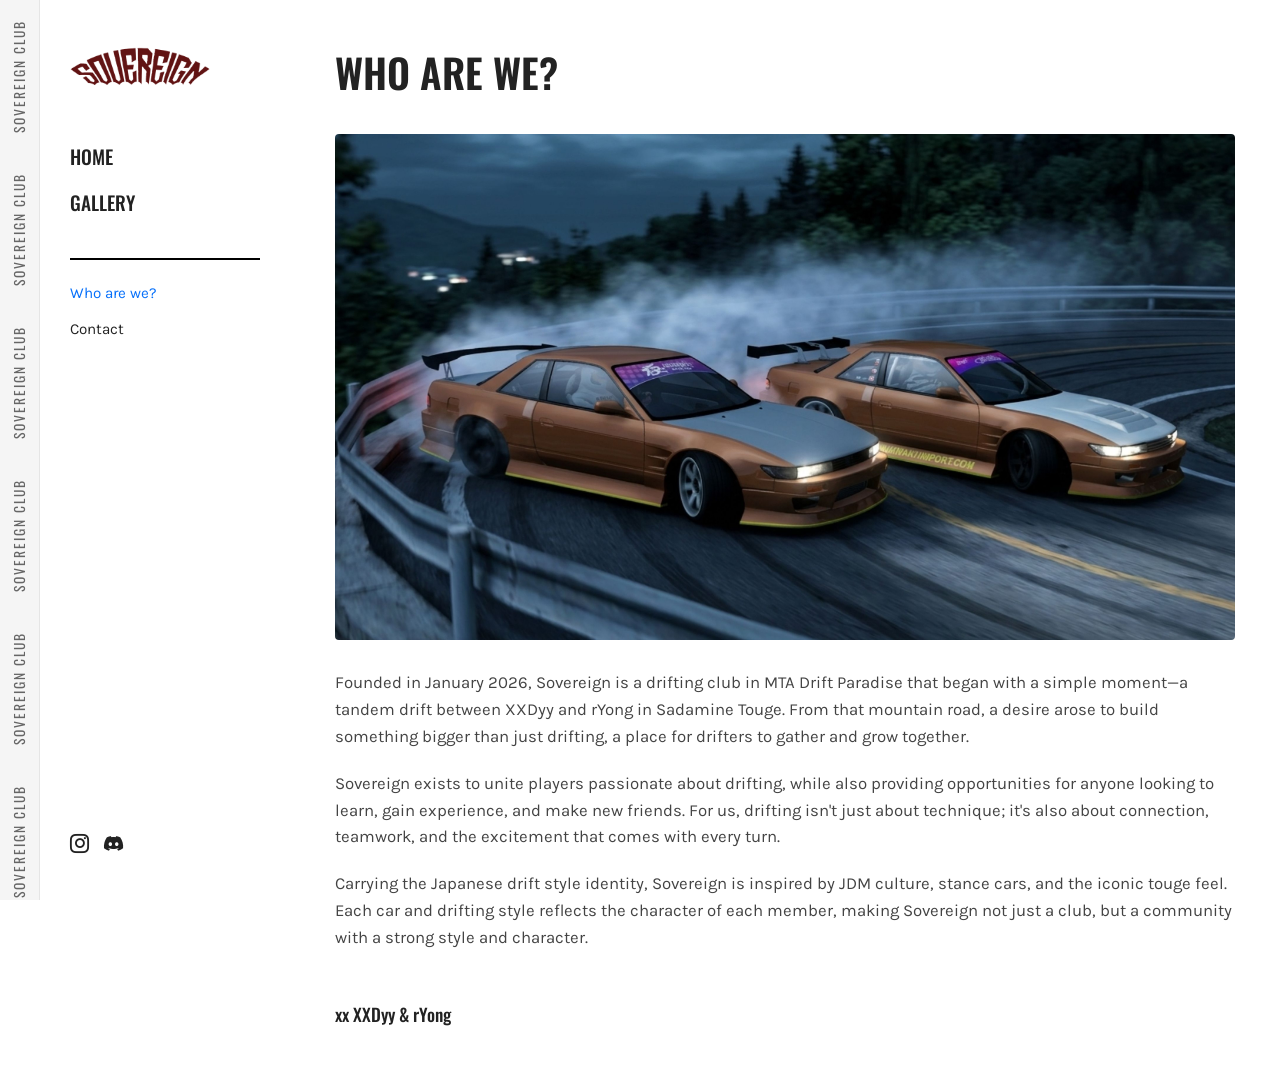
<file: index.html>
<!doctype html>
<html lang="en">
  <head>
    <meta name="google" content="notranslate" />
    <meta charset="UTF-8" />
    <meta name="viewport" content="width=device-width, initial-scale=1.0" />
    <title>Who are we? | Sovereign Club</title>

    <!-- Google Fonts -->
    <link rel="preconnect" href="https://fonts.googleapis.com" />
    <link rel="preconnect" href="https://fonts.gstatic.com" crossorigin />
    <link
      href="https://fonts.googleapis.com/css2?family=Karla:wght@400;700&family=Oswald:wght@400;500;600;700&display=swap"
      rel="stylesheet"
    />

    <!-- Icons (Bootstrap) for social -->
    <link
      rel="stylesheet"
      href="https://cdn.jsdelivr.net/npm/bootstrap-icons@1.11.1/font/bootstrap-icons.css"
    />

    <!-- Main CSS -->
    <link rel="stylesheet" href="assets/css/main.css" />
  </head>
  <body>
    <!-- Marquee Left Border -->
    <aside class="announcement-marquee">
      <div class="marquee-content">
        <!-- Repeat enough to scroll smoothly -->
        <span>Sovereign Club</span>
        <span>Sovereign Club</span>
        <span>Sovereign Club</span>
        <span>Sovereign Club</span>
        <span>Sovereign Club</span>
        <span>Sovereign Club</span>
        <span>Sovereign Club</span>
        <span>Sovereign Club</span>
      </div>
    </aside>

    <div class="layout-wrapper">
      <!-- Mobile Header (Visible only on small screens) -->
      <header class="mobile-header">
        <button class="hamburger-btn" aria-label="Toggle Menu">
          <i class="bi bi-list"></i>
        </button>
        <a href="index.html" class="mobile-logo">
          <img
            src="assets/images/logo/logo.png"
            alt="Sovereign Club"
            style="filter: invert(1)"
          />
        </a>
      </header>

      <!-- Sidebar Navigation -->
      <aside class="main-sidebar" id="sidebar">
        <button class="close-btn" aria-label="Close Menu">
          <i class="bi bi-x-lg"></i>
        </button>

        <div class="sidebar-logo">
          <a href="index.html">
            <!-- Assuming logo_dark.png is black for white background -->
            <img src="assets/images/logo/logo.png" alt="Sovereign Club" />
          </a>
        </div>

        <nav class="sidebar-nav">
          <ul class="nav-menu">
            <li><a href="index.html" class="nav-link">Home</a></li>
            <li><a href="gallery.html" class="nav-link">Gallery</a></li>
          </ul>

          <ul class="nav-footer-links">
            <li><a href="index.html" class="active">Who are we?</a></li>
            <li><a href="#">Contact</a></li>
          </ul>
        </nav>

        <div class="sidebar-social">
          <a href="#" aria-label="Instagram"><i class="bi bi-instagram"></i></a>
          <a href="https://discord.gg/RgZU6ckZTP" aria-label="Discord"><i class="bi bi-discord"></i></a>
        </div>
      </aside>

      <!-- Main Content -->
      <main class="main-content">
        <div class="content-container">
          <header class="page-header">
            <h1 class="page-title">Who are we?</h1>
          </header>

          <article class="page-body">
            <figure class="featured-image">
              <img
                src="assets/images/index/index.jpg"
                alt="Sovereign Drift Car"
              />
            </figure>

            <div class="text-content">
              <p>
                Founded in January 2026, Sovereign is a drifting club in MTA
                Drift Paradise that began with a simple moment—a tandem drift
                between XXDyy and rYong in Sadamine Touge. From that mountain
                road, a desire arose to build something bigger than just
                drifting, a place for drifters to gather and grow together.
              </p>
              <p>
                Sovereign exists to unite players passionate about drifting,
                while also providing opportunities for anyone looking to learn,
                gain experience, and make new friends. For us, drifting isn't
                just about technique; it's also about connection, teamwork, and
                the excitement that comes with every turn.
              </p>
              <p>
                Carrying the Japanese drift style identity, Sovereign is
                inspired by JDM culture, stance cars, and the iconic touge feel.
                Each car and drifting style reflects the character of each
                member, making Sovereign not just a club, but a community with a
                strong style and character.
              </p>
              <p class="signature"><br />xx XXDyy &amp; rYong</p>
            </div>
          </article>
        </div>
      </main>
    </div>

    <!-- Main JS -->
    <script src="assets/js/main.js"></script>
  </body>
</html>
</file>
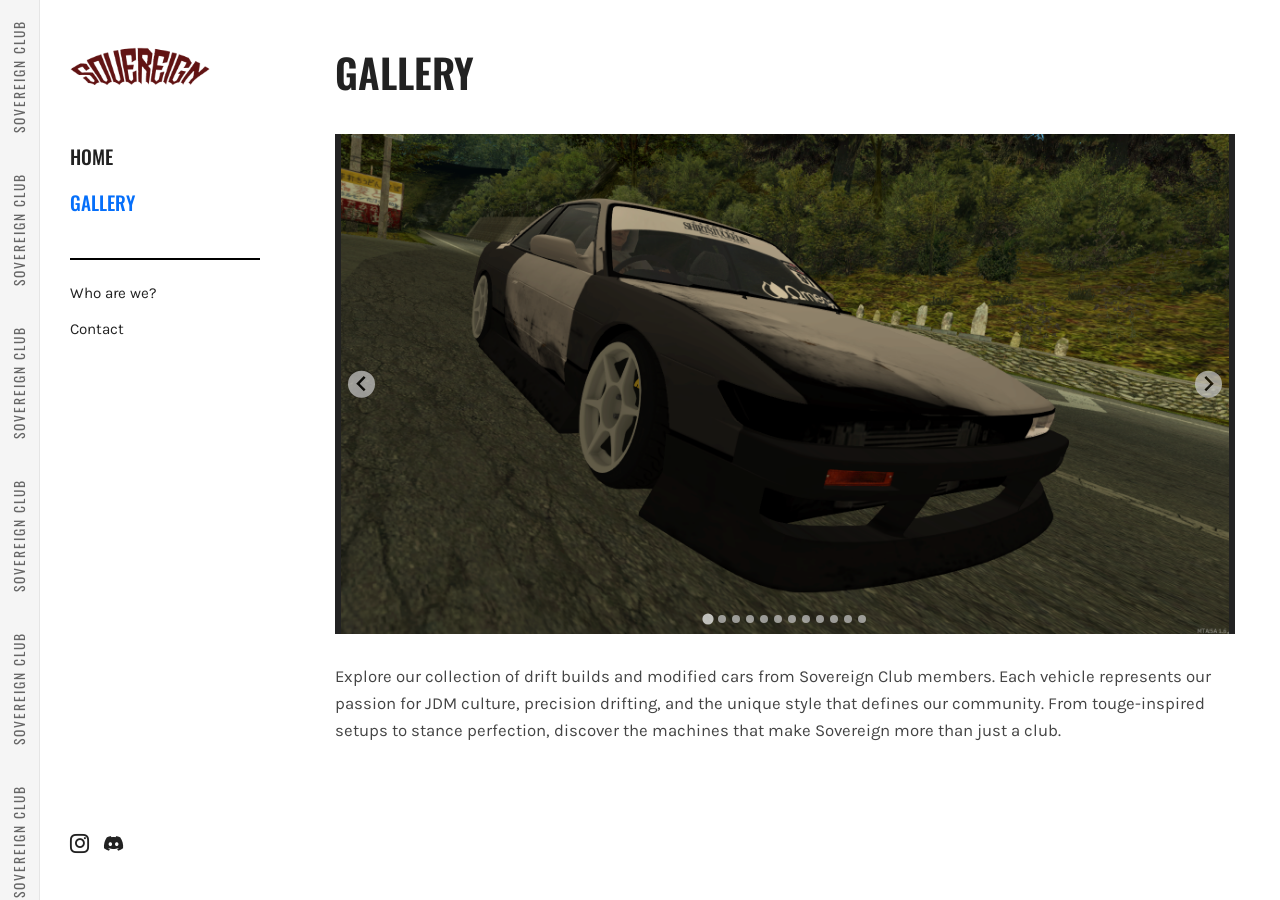
<file: gallery.html>
<!doctype html>
<html lang="en">
  <head>
    <meta name="google" content="notranslate" />
    <meta charset="UTF-8" />
    <meta name="viewport" content="width=device-width, initial-scale=1.0" />
    <title>Gallery | Sovereign Club</title>

    <!-- Google Fonts -->
    <link rel="preconnect" href="https://fonts.googleapis.com" />
    <link rel="preconnect" href="https://fonts.gstatic.com" crossorigin />
    <link
      href="https://fonts.googleapis.com/css2?family=Karla:wght@400;700&family=Oswald:wght@400;500;600;700&display=swap"
      rel="stylesheet"
    />

    <!-- Icons for social -->
    <link
      rel="stylesheet"
      href="https://cdn.jsdelivr.net/npm/bootstrap-icons@1.11.1/font/bootstrap-icons.css"
    />

    <!-- CSS for Splide Slider -->
    <link
      rel="stylesheet"
      href="https://cdn.jsdelivr.net/npm/@splidejs/splide@4.1.4/dist/css/splide.min.css"
    />

    <!-- Main CSS -->
    <link rel="stylesheet" href="assets/css/main.css" />
  </head>
  <body>
    <!-- Marquee Left Border -->
    <aside class="announcement-marquee">
      <div class="marquee-content">
        <!-- Repeated text -->
        <span>Sovereign Club</span>
        <span>Sovereign Club</span>
        <span>Sovereign Club</span>
        <span>Sovereign Club</span>
        <span>Sovereign Club</span>
        <span>Sovereign Club</span>
        <span>Sovereign Club</span>
        <span>Sovereign Club</span>
      </div>
    </aside>

    <div class="layout-wrapper">
      <!-- Mobile Header (Visible only on small screens) -->
      <header class="mobile-header">
        <button class="hamburger-btn" aria-label="Toggle Menu">
          <i class="bi bi-list"></i>
        </button>
        <a href="index.html" class="mobile-logo">
          <img
            src="assets/images/logo/logo.png"
            alt="Sovereign Club"
            style="filter: invert(1)"
          />
        </a>
      </header>

      <!-- Sidebar Navigation -->
      <aside class="main-sidebar" id="sidebar">
        <button class="close-btn" aria-label="Close Menu">
          <i class="bi bi-x-lg"></i>
        </button>

        <div class="sidebar-logo">
          <a href="index.html">
            <img src="assets/images/logo/logo.png" alt="Sovereign Club" />
          </a>
        </div>

        <nav class="sidebar-nav">
          <ul class="nav-menu">
            <li><a href="index.html" class="nav-link">Home</a></li>
            <li>
              <a
                href="gallery.html"
                class="nav-link"
                style="color: var(--color-hover)"
                >Gallery</a
              >
            </li>
          </ul>

          <ul class="nav-footer-links">
            <li><a href="index.html">Who are we?</a></li>
            <li><a href="#">Contact</a></li>
          </ul>
        </nav>

        <div class="sidebar-social">
          <a href="#" aria-label="Instagram"><i class="bi bi-instagram"></i></a>
          <a href="https://discord.gg/RgZU6ckZTP" aria-label="Discord"><i class="bi bi-discord"></i></a>
        </div>
      </aside>

      <!-- Main Content -->
      <main class="main-content">
        <div class="content-container">
          <header class="page-header">
            <h1 class="page-title">Gallery</h1>
          </header>

          <article class="page-body">
            <!-- Slideshow Section Using Splide -->
            <div class="splide-container">
              <section class="splide" aria-label="Gallery Slideshow">
                <div class="splide__track">
                  <ul class="splide__list">
                    <li class="splide__slide">
                      <img
                        src="assets/images/slideshow/ryong1_1.png"
                        alt="Gallery"
                      />
                    </li>
                    <li class="splide__slide">
                      <img
                        src="assets/images/slideshow/ryong1_2.png"
                        alt="Gallery"
                      />
                    </li>
                    <li class="splide__slide">
                      <img
                        src="assets/images/slideshow/ryong1_3.png"
                        alt="Gallery"
                      />
                    </li>
                    <!-- split -->
                    <li class="splide__slide">
                      <img
                        src="assets/images/slideshow/xxdyy3_1.png"
                        alt="Gallery"
                      />
                    </li>
                    <li class="splide__slide">
                      <img
                        src="assets/images/slideshow/xxdyy3_2.png"
                        alt="Gallery"
                      />
                    </li>
                    <!-- split -->
                    <li class="splide__slide">
                      <img
                        src="assets/images/slideshow/xxdyy2_1.png"
                        alt="Gallery"
                      />
                    </li>
                    <li class="splide__slide">
                      <img
                        src="assets/images/slideshow/xxdyy2_2.png"
                        alt="Gallery"
                      />
                    </li>
                    <li class="splide__slide">
                      <img
                        src="assets/images/slideshow/xxdyy2_3.png"
                        alt="Gallery"
                      />
                    </li>
                    <!-- Split -->
                    <li class="splide__slide">
                      <img
                        src="assets/images/slideshow/xxdyy1_1.png"
                        alt="Gallery"
                      />
                    </li>
                    <li class="splide__slide">
                      <img
                        src="assets/images/slideshow/xxdyy1_2.png"
                        alt="Gallery"
                      />
                    </li>
                    <li class="splide__slide">
                      <img
                        src="assets/images/slideshow/xxdyy1_3.png"
                        alt="Gallery"
                      />
                    </li>
                    <li class="splide__slide">
                      <img
                        src="assets/images/slideshow/xxdyy1_4.png"
                        alt="Gallery"
                      />
                    </li>
                  </ul>
                </div>
              </section>
            </div>

            <div class="text-content" style="margin-top: 30px">
              <p>
                Explore our collection of drift builds and modified cars from
                Sovereign Club members. Each vehicle represents our passion for
                JDM culture, precision drifting, and the unique style that
                defines our community. From touge-inspired setups to stance
                perfection, discover the machines that make Sovereign more than
                just a club.
              </p>
            </div>
          </article>
        </div>
      </main>
    </div>

    <!-- Splide JS Core -->
    <script src="https://cdn.jsdelivr.net/npm/@splidejs/splide@4.1.4/dist/js/splide.min.js"></script>

    <!-- Main Custom JS -->
    <script src="assets/js/main.js"></script>
  </body>
</html>
</file>
<file: assets/css/main.css>
/* 
  Sovereign Club - Clean Original Theme
  A completely responsive rebuild using clean CSS Flexbox/Grid
*/

:root {
    --color-bg: #FFFFFF;
    --color-text: #222222;
    --color-border: #E5E5E5;
    --color-hover: #056FFA;
    --color-marquee-bg: #F5F5F5;
    
    --font-heading: 'Oswald', sans-serif;
    --font-body: 'Karla', sans-serif;
    
    --sidebar-width: 250px;
    --marquee-width: 40px;
}

* {
    margin: 0;
    padding: 0;
    box-sizing: border-box;
}

body {
    background-color: var(--color-bg);
    color: var(--color-text);
    font-family: var(--font-body);
    line-height: 1.6;
    font-size: 16px;
    overflow-x: hidden;
}

a {
    color: var(--color-text);
    text-decoration: none;
    transition: color 0.2s ease;
}

a:hover, a.active {
    color: var(--color-hover);
}

img {
    max-width: 100%;
    height: auto;
    display: block;
}

/* Layout Wrapper */
.layout-wrapper {
    display: flex;
    min-height: 100vh;
    padding-left: var(--marquee-width); /* Give space for fixed marquee */
}

/* Announcement Marquee */
.announcement-marquee {
    position: fixed;
    top: 0;
    left: 0;
    width: var(--marquee-width);
    height: 100vh;
    background-color: var(--color-marquee-bg);
    border-right: 1px solid var(--color-border);
    overflow: hidden;
    z-index: 100;
}

.marquee-content {
    display: flex;
    flex-direction: column;
    animation: scroll-up 20s linear infinite;
    width: 100%;
    align-items: center;
}

.marquee-content span {
    writing-mode: vertical-rl;
    text-orientation: mixed;
    transform: rotate(180deg);
    white-space: nowrap;
    font-family: var(--font-heading);
    text-transform: uppercase;
    font-size: 0.85rem;
    letter-spacing: 2px;
    padding: 20px 0;
    color: #666;
}

@keyframes scroll-up {
    0% { transform: translateY(0); }
    100% { transform: translateY(-50%); }
}

/* Mobile Header */
.mobile-header {
    display: none;
    padding: 15px 20px;
    width: 100%;
    border-bottom: 1px solid var(--color-border);
    align-items: center;
    position: fixed;
    top: 0;
    left: 0;
    background-color: var(--color-bg);
    z-index: 50;
}

.hamburger-btn {
    background: none;
    border: none;
    font-size: 1.8rem;
    cursor: pointer;
    color: var(--color-text);
}

.mobile-logo img {
    height: 30px;
    margin-left: 15px;
}

/* Sidebar Navigation */
.main-sidebar {
    width: var(--sidebar-width);
    padding: 40px 30px;
    position: fixed;
    top: 0;
    left: var(--marquee-width);
    height: 100vh;
    overflow-y: auto;
    background-color: var(--color-bg);
    z-index: 90;
    display: flex;
    flex-direction: column;
}

.close-btn {
    display: none; /* Only visible on mobile */
    background: none;
    border: none;
    font-size: 1.5rem;
    position: absolute;
    top: 20px;
    right: 20px;
    cursor: pointer;
}

.sidebar-logo {
    margin-bottom: 50px;
}

.sidebar-logo img {
    max-width: 140px;
}

.sidebar-nav {
    flex-grow: 1;
}

.nav-menu {
    list-style: none;
    margin-bottom: 40px;
}

.nav-menu li {
    margin-bottom: 15px;
}

.nav-menu .nav-link {
    font-family: var(--font-heading);
    font-size: 1.2rem;
    text-transform: uppercase;
    font-weight: 500;
}

.nav-footer-links {
    list-style: none;
    margin-bottom: 40px;
    border-top: 2px solid #000;
    padding-top: 20px;
}

.nav-footer-links li {
    margin-bottom: 10px;
}

.nav-footer-links a {
    font-size: 0.95rem;
}

.sidebar-social {
    display: flex;
    gap: 15px;
    font-size: 1.2rem;
}

/* Main Content Area */
.main-content {
    flex-grow: 1;
    margin-left: var(--sidebar-width); /* pushed right because sidebar is fixed */
    padding: 40px;
    min-height: 100vh;
}

.content-container {
    max-width: 900px;
    margin: 0 auto;
}

.page-header {
    margin-bottom: 30px;
}

.page-title {
    font-family: var(--font-heading);
    font-size: 2.5rem;
    font-weight: 600;
    text-transform: uppercase;
}

/* Article Styling */
.featured-image {
    margin-bottom: 30px;
}

.featured-image img {
    width: 100%;
    border-radius: 4px;
}

.text-content p {
    margin-bottom: 20px;
    color: #444;
    font-size: 1.05rem;
}

.text-content .signature {
    font-family: var(--font-heading);
    font-size: 1.1rem;
    font-weight: 500;
    color: var(--color-text);
}

/* Splide Gallery Customization */
.splide-container {
    margin-top: 20px;
}

.splide__slide img {
    width: 100%;
    height: 500px; /* Fixed height for consistent sliding */
    object-fit: contain; /* Like original, fitting into gray box */
    background-color: #222; /* Add dark background similar to original gallery */
}

/* Media Queries for Responsiveness */
@media screen and (max-width: 992px) {
    /* Tablet adjustments */
    --sidebar-width: 200px;
    .main-content {
        padding: 30px;
    }
}

@media screen and (max-width: 768px) {
    /* Mobile adjustments: Hide explicit sidebars and show top bar */
    .layout-wrapper {
        padding-left: 0;
        flex-direction: column;
    }
    
    .announcement-marquee {
        position: relative;
        width: 100%;
        height: 40px;
        border-right: none;
        border-bottom: 1px solid var(--color-border);
        top: 60px; /* Below mobile header */
        z-index: 40;
    }

    .marquee-content {
        flex-direction: row;
        width: max-content;
        height: 100%;
        align-items: center;
        animation: scroll-left 15s linear infinite;
    }

    .marquee-content span {
        writing-mode: horizontal-tb;
        transform: none;
        padding: 0 20px;
    }

    @keyframes scroll-left {
        0% { transform: translateX(0); }
        100% { transform: translateX(-50%); }
    }

    .main-content {
        margin-left: 0;
        padding: 20px;
        margin-top: 100px; /* Account for mobile header + top marquee */
    }

    .mobile-header {
        display: flex;
    }

    /* Transform Sidebar into an Off-Canvas Mobile Menu */
    .main-sidebar {
        left: -100%; /* Hidden by default */
        top: 0;
        width: 80%;
        max-width: 300px;
        box-shadow: 2px 0 10px rgba(0,0,0,0.1);
        transition: left 0.3s ease;
    }

    .main-sidebar.open {
        left: 0;
    }

    .close-btn {
        display: block;
    }

    .splide__slide img {
        height: 300px; /* smaller slider for mobile */
    }
}

/* Prevent Font Change on Translation */
body {
    font-family: var(--font-body) !important;
}
.page-title, .nav-link, .signature, .marquee-content span, h1, h2, h3, h4, h5, h6 {
    font-family: var(--font-heading) !important;
}
font {
    font-family: inherit !important;
}
</file>
